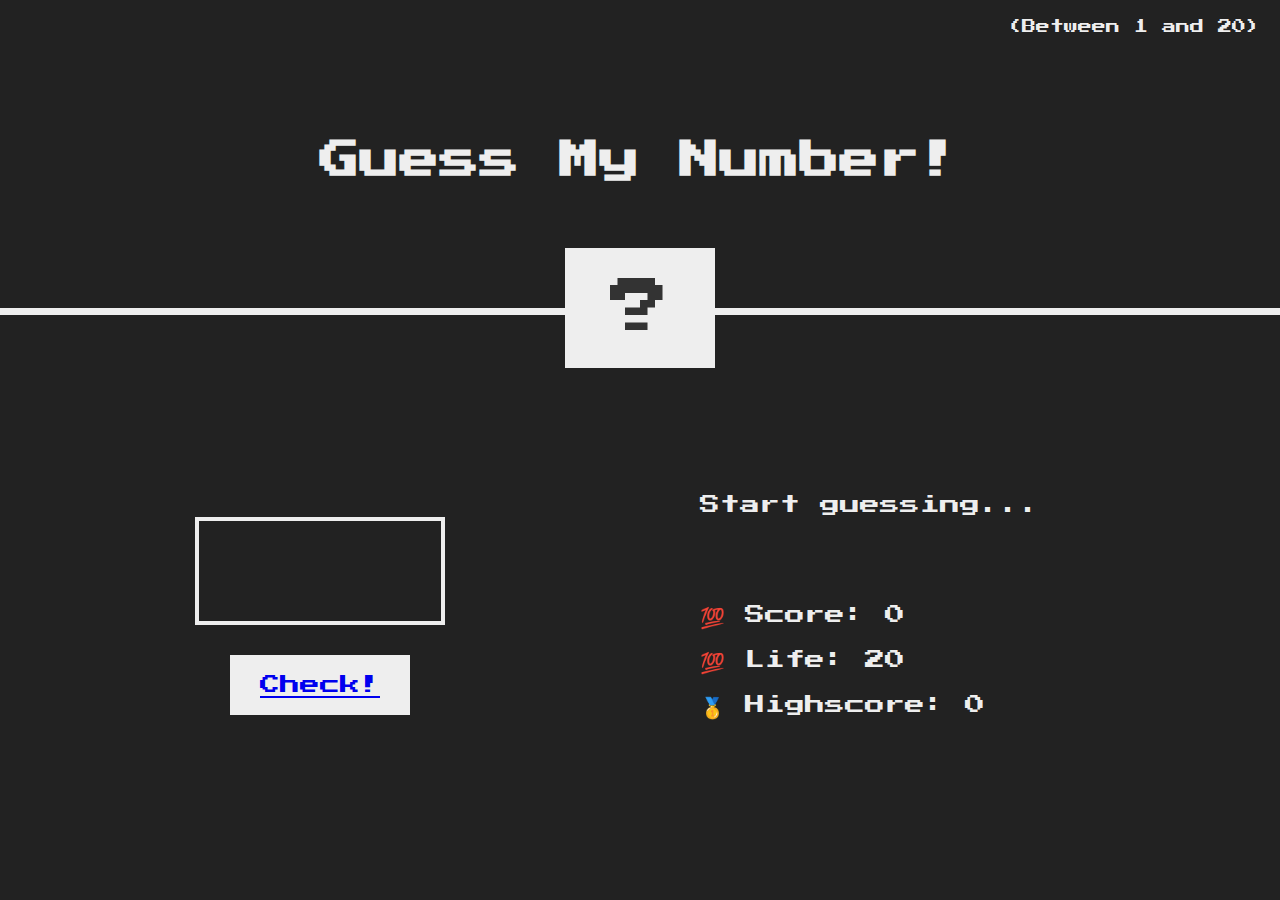
<file: index.html>
<!DOCTYPE html>
<html lang="en">
  <head>
    <meta charset="UTF-8" />
    <meta name="viewport" content="width=device-width, initial-scale=1.0" />
    <meta http-equiv="X-UA-Compatible" content="ie=edge" />
    <link rel="stylesheet" href="style.css" />
    <title>Guess My Number!</title>
  </head>
  <body>
    <div id="main_block">
    <header>
      <h1 id="title">Guess My Number!</h1>
      <p class="between">(Between 1 and 20)</p>
      <!-- <button class="btn again"><a href ="" target ="_blank">Again!</button></a> -->
      <div class="number" id="number">?</div>
    </header>
    <main>
      <section class="left">
        <p id="error"></p>
        <input type="text" class="guess" id="guess_number">
        <button class="btn check" id="check_btn_myNumber"><a href="Index1.html" target="_blank" >Check!</button></a>
        <button class="btn check hide" id="restart_btn_myNumber" ><a href="Index1.html" target="_blank" >Restart Again!</button></a>
      </section>
      <section class="right">
        <p class="message">Start guessing...</p>
        <p class="label-score">💯 Score: <span class="score" id="score">0</span></p>
        <p class="label-score">💯  Life: <span class="score" id="life">20</span></p>
        <p class="label-highscore">
          🥇 Highscore: <span class="highscore" id="highscore">0</span>
        </p>
      </section>
    </main>
  </div>
    <script src="script.js"></script>
  </body>
</html>
</file>
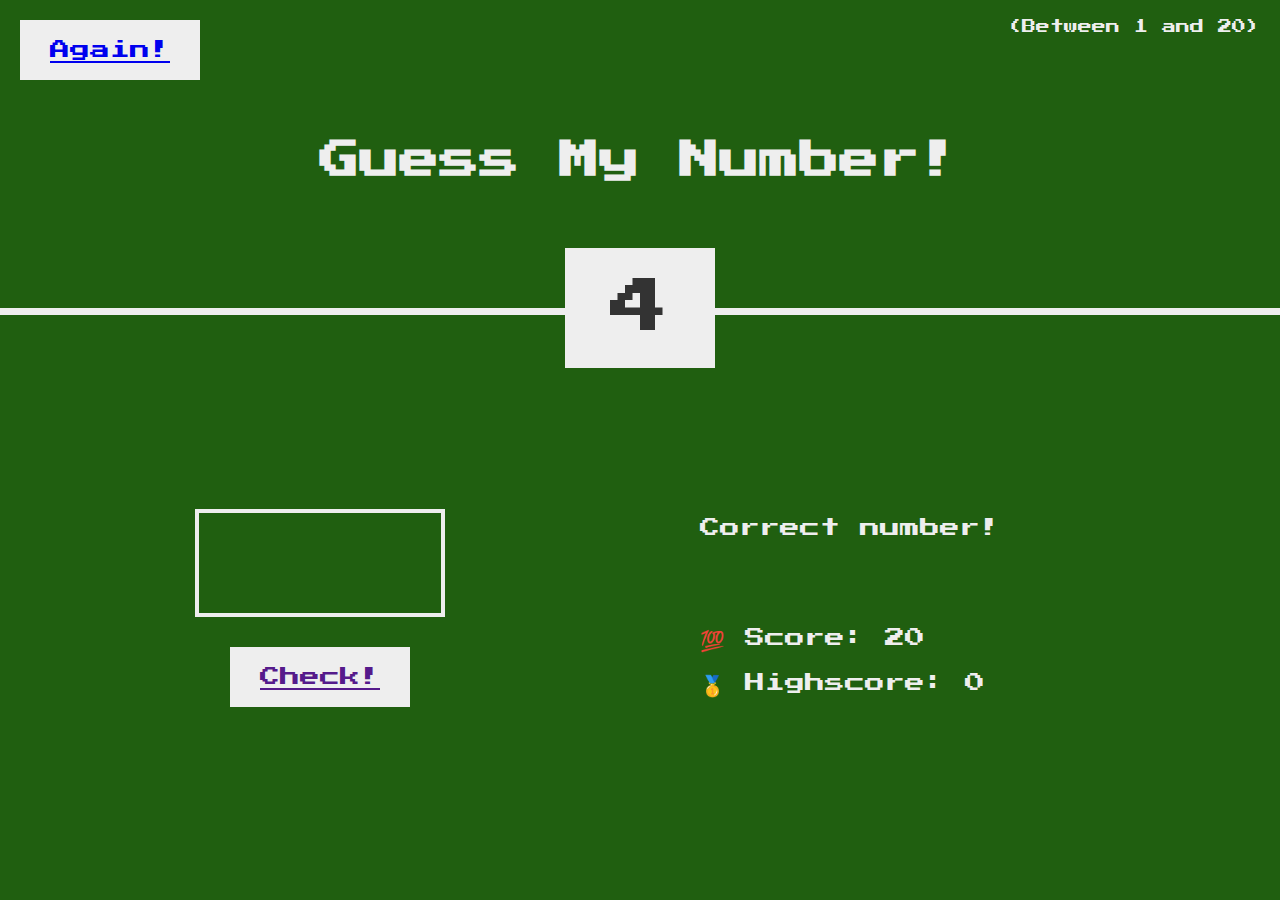
<file: Index1.html>
<!DOCTYPE html>
<html lang="en">
  <head>
    <meta charset="UTF-8" />
    <meta name="viewport" content="width=device-width, initial-scale=1.0" />
    <meta http-equiv="X-UA-Compatible" content="ie=edge" />
    <link rel="stylesheet" href="styles.css" />
    <title>Guess My Number!</title>
  </head>
  <body>
    <header>
      <h1>Guess My Number!</h1>
      <p class="between">(Between 1 and 20)</p>
      <button class="btn again"><a href ="index.html">Again!</button></a>
      <div class="number">4</div>
    </header>
    <main>
      <section class="left">
        <input type="number" class="guess" />
        <button class="btn check"><a href="" target="_blank" >Check!</button></a>
      </section>
      <section class="right">
        <p class="message">Correct number!</p>
        <p class="label-score">💯 Score: <span class="score">20</span></p>
        <p class="label-highscore">
          🥇 Highscore: <span class="highscore">0</span>
        </p>
      </section>
    </main>
    <script src="script.js"></script>
  </body>
</html>
</file>
<file: style.css>
@import url('https://fonts.googleapis.com/css?family=Press+Start+2P&display=swap');

* {
  margin: 0;
  padding: 0;
  box-sizing: inherit;
}

html {
  font-size: 62.5%;
  box-sizing: border-box;
}

body {
  font-family: 'Press Start 2P', sans-serif;
  color: #eee;
  background-color: #222;
  /* background-color: #60b347; */
}

/* LAYOUT */
header {
  position: relative;
  height: 35vh;
  border-bottom: 7px solid #eee;
}

main {
  height: 65vh;
  color: #eee;
  display: flex;
  align-items: center;
  justify-content: space-around;
}

.left {
  width: 52rem;
  display: flex;
  flex-direction: column;
  align-items: center;
}

.right {
  width: 52rem;
  font-size: 2rem;
}

/* ELEMENTS STYLE */
h1 {
  font-size: 4rem;
  text-align: center;
  position: absolute;
  width: 100%;
  top: 52%;
  left: 50%;
  transform: translate(-50%, -50%);
}

.number {
  background: #eee;
  color: #333;
  font-size: 6rem;
  width: 15rem;
  padding: 3rem 0rem;
  text-align: center;
  position: absolute;
  bottom: 0;
  left: 50%;
  transform: translate(-50%, 50%);
}

.between {
  font-size: 1.4rem;
  position: absolute;
  top: 2rem;
  right: 2rem;
}

.again {
  position: absolute;
  top: 2rem;
  left: 2rem;
}

.guess {
  background: none;
  border: 4px solid #eee;
  font-family: inherit;
  color: inherit;
  font-size: 5rem;
  padding: 2.5rem;
  width: 25rem;
  text-align: center;
  display: block;
  margin-bottom: 3rem;
}

.btn {
  border: none;
  background-color: #eee;
  color: #222;
  font-size: 2rem;
  font-family: inherit;
  padding: 2rem 3rem;
  cursor: pointer;
}

.btn:hover {
  background-color: #ccc;
}

.message {
  margin-bottom: 8rem;
  height: 3rem;
}

.label-score {
  margin-bottom: 2rem;
}


#error{
  color: rgb(202, 69, 69);
  padding: 8px;
}

.win{
  color: green;
}
.lose{
  color: rgb(202, 69, 69) ;
}

.hide{
  display: none;
}

.finalWin{
  color: yellow;
}
</file>
<file: styles.css>
@import url('https://fonts.googleapis.com/css?family=Press+Start+2P&display=swap');

* {
  margin: 0;
  padding: 0;
  box-sizing: inherit;
}

html {
  font-size: 62.5%;
  box-sizing: border-box;
}

body {
  font-family: 'Press Start 2P', sans-serif;
  color: #eee;
  background-color: rgb(32, 95, 16);
  /* background-color: #60b347; */
}

/* LAYOUT */
header {
  position: relative;
  height: 35vh;
  border-bottom: 7px solid #eee;
}

main {
  height: 65vh;
  color: #eee;
  display: flex;
  align-items: center;
  justify-content: space-around;
}

.left {
  width: 52rem;
  display: flex;
  flex-direction: column;
  align-items: center;
}

.right {
  width: 52rem;
  font-size: 2rem;
}

/* ELEMENTS STYLE */
h1 {
  font-size: 4rem;
  text-align: center;
  position: absolute;
  width: 100%;
  top: 52%;
  left: 50%;
  transform: translate(-50%, -50%);
}

.number {
  background: #eee;
  color: #333;
  font-size: 6rem;
  width: 15rem;
  padding: 3rem 0rem;
  text-align: center;
  position: absolute;
  bottom: 0;
  left: 50%;
  transform: translate(-50%, 50%);
}

.between {
  font-size: 1.4rem;
  position: absolute;
  top: 2rem;
  right: 2rem;
}

.again {
  position: absolute;
  top: 2rem;
  left: 2rem;
}

.guess {
  background: none;
  border: 4px solid #eee;
  font-family: inherit;
  color: inherit;
  font-size: 5rem;
  padding: 2.5rem;
  width: 25rem;
  text-align: center;
  display: block;
  margin-bottom: 3rem;
}

.btn {
  border: none;
  background-color: #eee;
  color: #222;
  font-size: 2rem;
  font-family: inherit;
  padding: 2rem 3rem;
  cursor: pointer;
}

.btn:hover {
  background-color: #ccc;
}

.message {
  margin-bottom: 8rem;
  height: 3rem;
}

.label-score {
  margin-bottom: 2rem;
}
</file>
